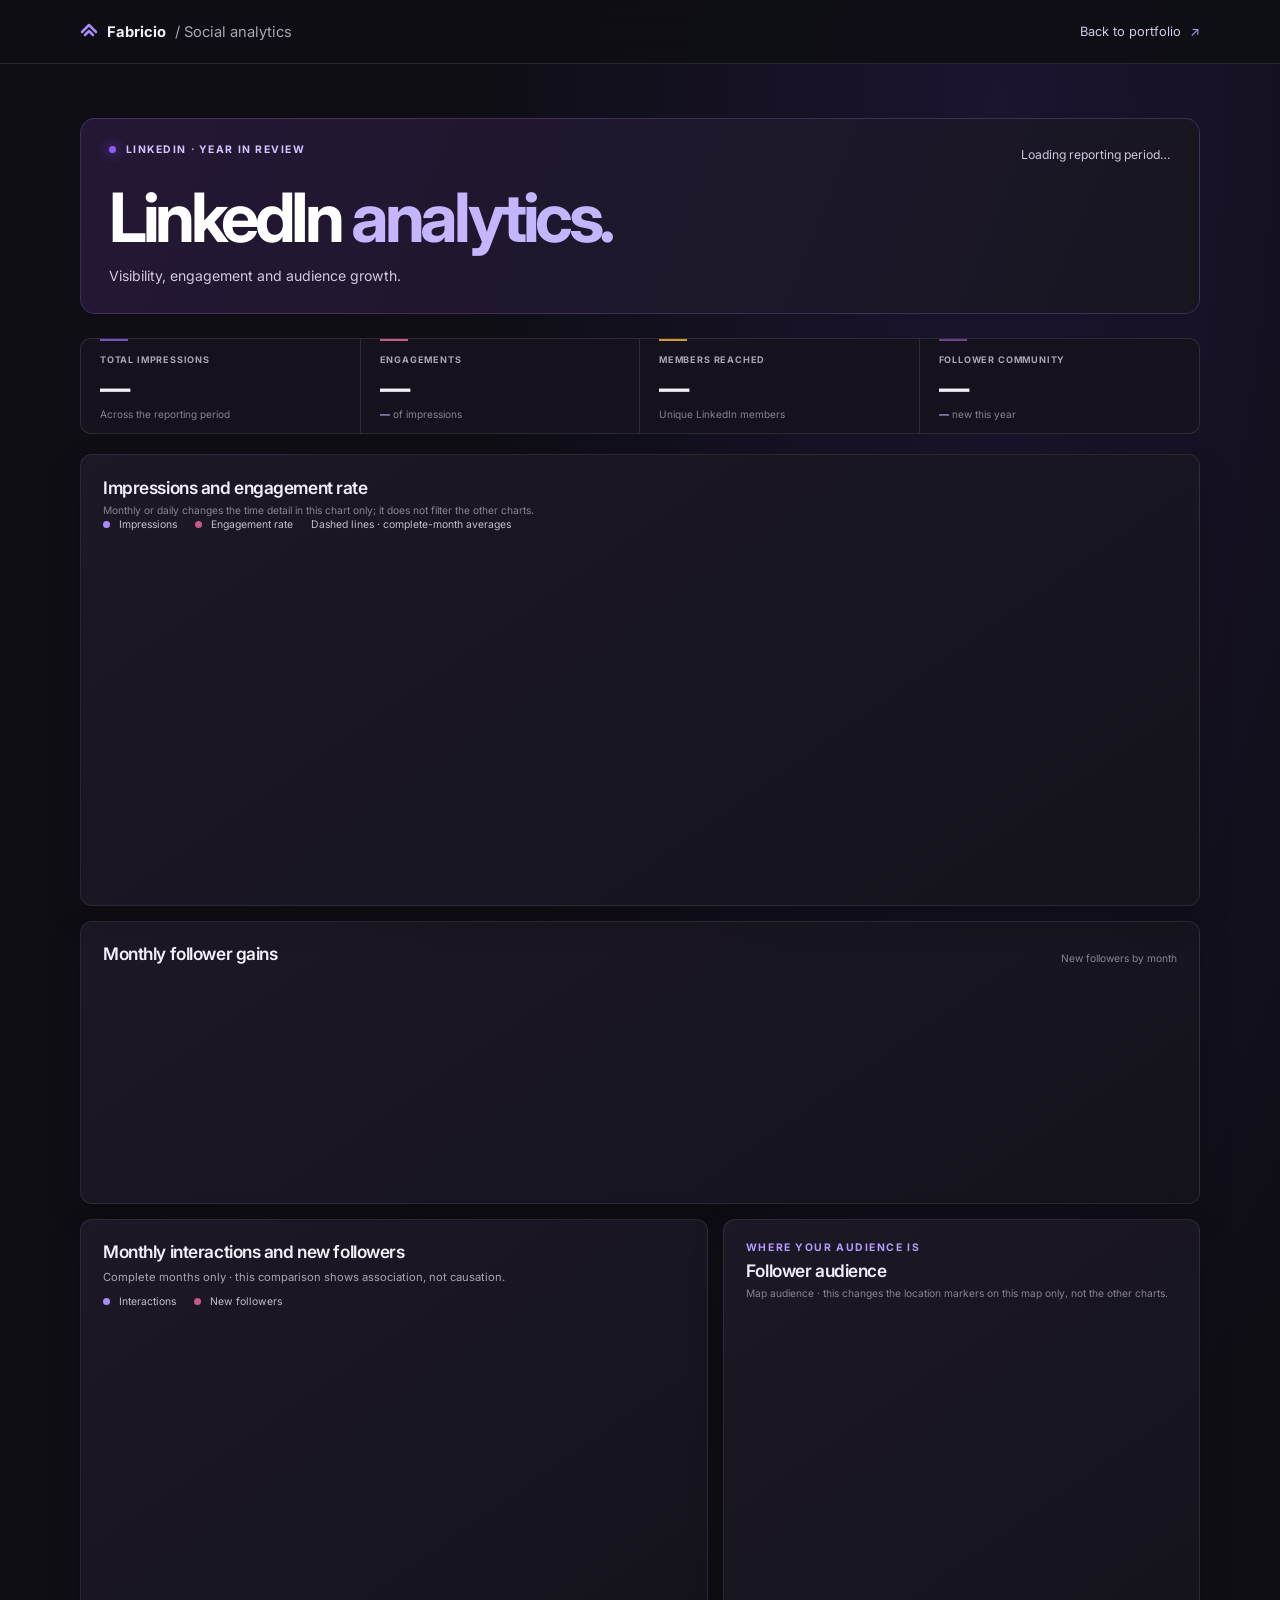
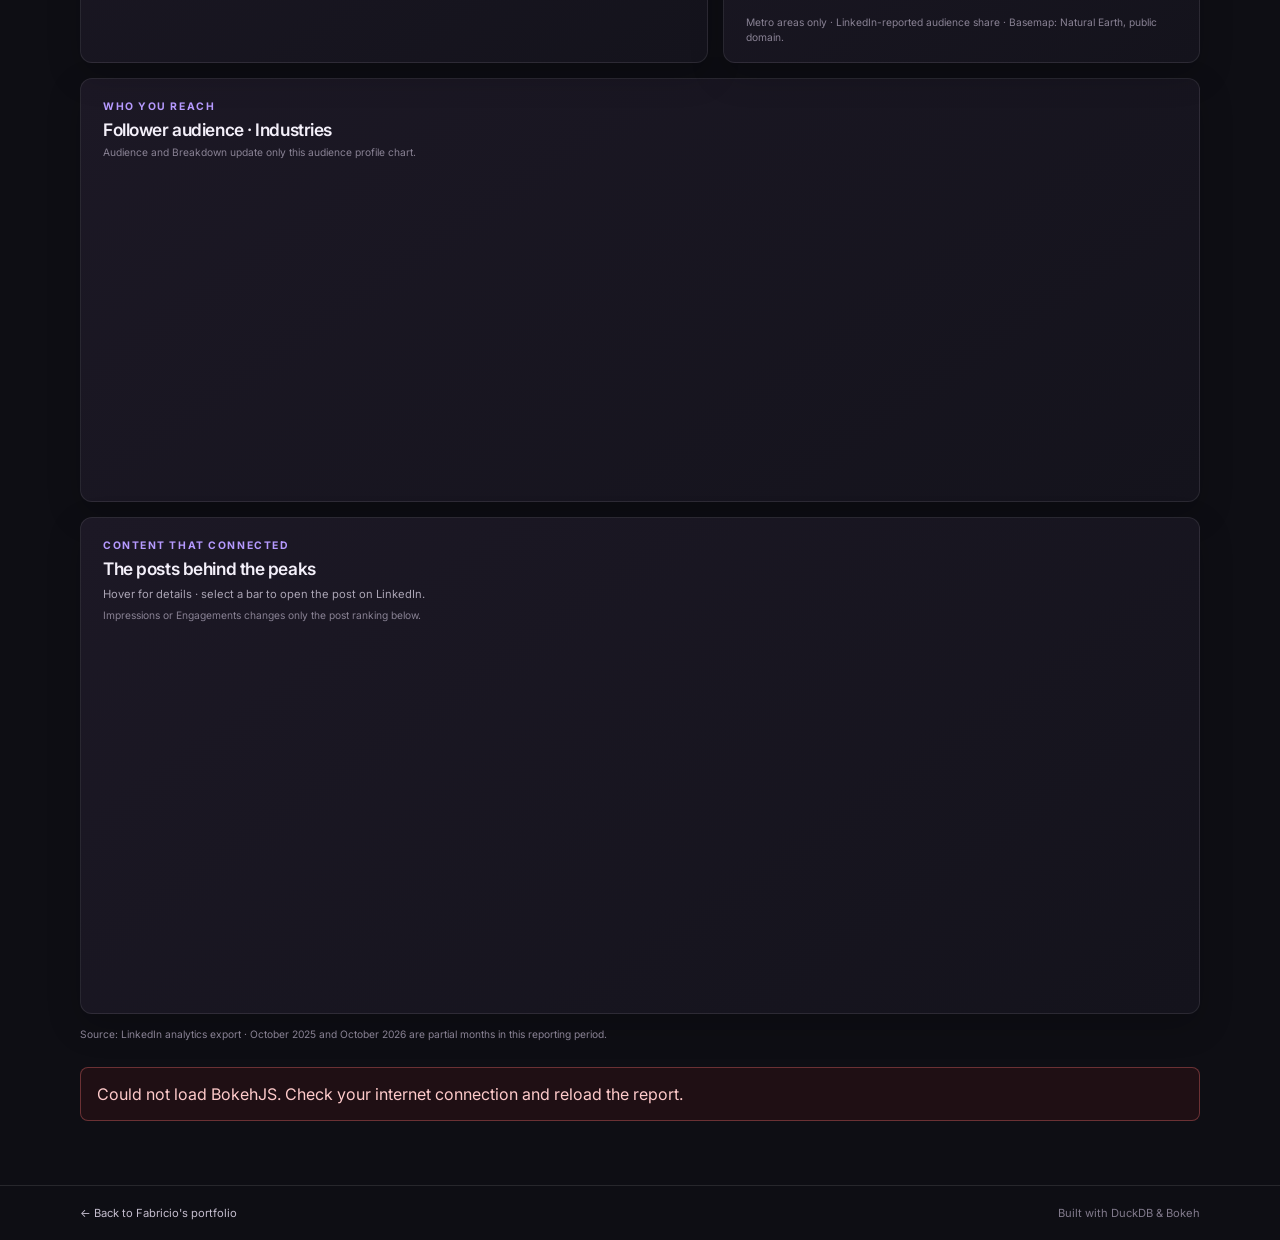
<file: social-media/index.html>
<!DOCTYPE html>
<html lang="en">
<head>
  <meta charset="UTF-8" />
  <meta name="viewport" content="width=device-width, initial-scale=1.0" />
  <meta name="description" content="An interactive year-in-review of LinkedIn impressions, engagement and audience growth." />
  <meta name="theme-color" content="#ffffff" />
  <title>LinkedIn Analytics — Fabricio Lennart</title>
  <link rel="preconnect" href="https://fonts.googleapis.com" />
  <link rel="preconnect" href="https://fonts.gstatic.com" crossorigin />
  <link href="https://fonts.googleapis.com/css2?family=Inter:wght@400;500;600;700;800&display=swap" rel="stylesheet" />
  <link rel="stylesheet" href="../src/styles/header.css" />
  <link rel="stylesheet" href="report.css?v=3" />
</head>
<body>
  <header class="report-header">
    <a class="report-brand" href="../">
      <svg width="18" height="18" viewBox="0 0 18 18" fill="none" aria-hidden="true">
        <path d="M2 9L9 2L16 9M5 12L9 8L13 12" stroke="#a78bfa" stroke-width="2.5" stroke-linecap="round" stroke-linejoin="round"/>
      </svg>
      Fabricio <span>/ Social analytics</span>
    </a>
    <a class="report-back" href="../">Back to portfolio <span aria-hidden="true">↗</span></a>
  </header>

  <main class="report-main">
    <section class="report-intro">
      <p class="report-kicker"><span></span> LINKEDIN · YEAR IN REVIEW</p>
      <p class="report-period" id="report-period">Loading reporting period…</p>
      <h1 id="story-headline">LinkedIn <span>analytics.</span></h1>
      <p class="report-subtitle" id="story-deck">Visibility, engagement and audience growth.</p>
    </section>

    <section class="report-kpis" aria-label="Year in review">
      <article class="kpi-card kpi-impressions">
        <span class="kpi-label">TOTAL IMPRESSIONS</span>
        <strong id="kpi-impressions">—</strong>
        <span class="kpi-context">Across the reporting period</span>
      </article>
      <article class="kpi-card kpi-engagements">
        <span class="kpi-label">ENGAGEMENTS</span>
        <strong id="kpi-engagements">—</strong>
        <span class="kpi-context"><b id="kpi-engagement-rate">—</b> of impressions</span>
      </article>
      <article class="kpi-card kpi-reach">
        <span class="kpi-label">MEMBERS REACHED</span>
        <strong id="kpi-reach">—</strong>
        <span class="kpi-context">Unique LinkedIn members</span>
      </article>
      <article class="kpi-card kpi-followers">
        <span class="kpi-label">FOLLOWER COMMUNITY</span>
        <strong id="kpi-followers">—</strong>
        <span class="kpi-context"><b id="kpi-new-followers">—</b> new this year</span>
      </article>
    </section>

    <section class="story-layout" aria-label="Performance story">
      <article class="report-panel trend-panel">
        <div class="panel-heading">
          <div>
            <h2>Impressions and engagement rate</h2>
          </div>
        </div>
        <p class="chart-control-note">Monthly or daily changes the time detail in this chart only; it does not filter the other charts.</p>
        <div class="chart-legend">
          <span><i class="legend-dot impressions-dot"></i> Impressions</span>
          <span><i class="legend-dot engagements-dot"></i> Engagement rate</span>
          <span><i class="average-key"></i><span id="average-reference-label">Dashed lines · complete-month averages</span></span>
        </div>
        <div id="performance-chart" class="chart chart-large" role="img" aria-label="Interactive monthly LinkedIn impressions and engagement rate chart"></div>
      </article>

    </section>

    <section class="report-panel audience-panel">
      <div class="panel-heading">
        <div>
          <h2>Monthly follower gains</h2>
        </div>
        <span class="panel-note" id="follower-chart-note">New followers by month</span>
      </div>
      <div id="followers-chart" class="chart chart-medium" role="img" aria-label="Interactive monthly new follower chart"></div>
    </section>

    <section class="analysis-grid">
      <article class="report-panel correlation-panel">
        <div class="panel-heading">
          <div>
            <h2>Monthly interactions and new followers</h2>
          </div>
        </div>
        <p class="chart-deck">Complete months only · this comparison shows association, not causation.</p>
        <div class="chart-legend correlation-legend">
          <span><i class="legend-dot impressions-dot"></i> Interactions</span>
          <span><i class="legend-dot engagements-dot"></i> New followers</span>
        </div>
        <div id="correlation-chart" class="chart chart-correlation" role="img" aria-label="Grouped monthly bars comparing interaction totals with new followers"></div>
      </article>

      <article class="report-panel audience-map-panel">
        <div class="panel-heading">
          <div>
            <p class="report-kicker">WHERE YOUR AUDIENCE IS</p>
            <h2 id="map-title">Follower audience</h2>
          </div>
        </div>
        <p class="chart-control-note">Map audience · this changes the location markers on this map only, not the other charts.</p>
        <div id="audience-map" class="chart chart-map" role="img" aria-label="Map of the largest reported audience locations"></div>
        <p class="map-source-note">Metro areas only · LinkedIn-reported audience share · Basemap: Natural Earth, public domain.</p>
      </article>
    </section>

    <section class="report-panel demographic-panel">
      <div class="panel-heading">
        <div>
          <p class="report-kicker">WHO YOU REACH</p>
          <h2 id="demographic-title">Follower audience · Industries</h2>
        </div>
      </div>
      <p class="chart-control-note">Audience and Breakdown update only this audience profile chart.</p>
      <div id="demographic-chart" class="chart chart-demographic" role="img" aria-label="Interactive ranking of audience profile categories"></div>
    </section>

    <section class="report-panel posts-panel">
      <div class="panel-heading">
        <div>
          <p class="report-kicker">CONTENT THAT CONNECTED</p>
          <h2 id="posts-chart-title">The posts behind the peaks</h2>
        </div>
      </div>
      <p class="chart-deck" id="posts-chart-deck">Hover for details · select a bar to open the post on LinkedIn.</p>
      <p class="chart-control-note">Impressions or Engagements changes only the post ranking below.</p>
      <div id="posts-chart" class="chart chart-posts" role="img" aria-label="Interactive ranking of top LinkedIn posts"></div>
    </section>

    <p class="report-source">Source: LinkedIn analytics export · October 2025 and October 2026 are partial months in this reporting period.</p>
    <p id="report-error" class="report-error" role="alert" hidden></p>
  </main>

  <footer class="report-footer">
    <a href="../">← Back to Fabricio's portfolio</a>
    <span>Built with DuckDB &amp; Bokeh</span>
  </footer>

  <script src="report-bokeh.js?v=3" defer></script>
  <script>
    if (new URLSearchParams(location.search).has('embed')) {
      document.documentElement.classList.add('report-embedded');
    }
  </script>
</body>
</html>
</file>
<file: src/styles/header.css>
/* ── HEADER ─────────────────────────────── */
#site-header {
  position: fixed;
  top: 0; left: 0; right: 0;
  z-index: 1000;
  border-bottom: 1px solid transparent;
  transition: background .3s, backdrop-filter .3s, border-color .3s;
}

#site-header.scrolled {
  background: rgba(14,14,20,0.97);
  backdrop-filter: blur(8px);
  -webkit-backdrop-filter: blur(8px);
  border-bottom-color: rgba(255,255,255,0.07);
}

.nav-inner {
  max-width: 1100px;
  margin: 0 auto;
  padding: 0 clamp(20px,6vw,80px);
  height: 60px;
  display: flex;
  align-items: center;
  justify-content: space-between;
  gap: 24px;
}

.nav-brand {
  display: flex;
  align-items: center;
  gap: 8px;
  font-family: 'Inter', sans-serif;
  font-size: 1rem;
  font-weight: 700;
  color: #fff;
  letter-spacing: -0.02em;
  flex-shrink: 0;
}

.nav-links {
  display: flex;
  list-style: none;
  gap: 2px;
  margin: 0 auto;
}

.nav-links a {
  font-family: 'Inter', sans-serif;
  font-size: 0.8rem;
  font-weight: 500;
  color: rgba(238,234,244,0.76);
  padding: 6px 14px;
  border-radius: 7px;
  transition: color .15s, background .15s;
  letter-spacing: 0.01em;
}
.nav-links a:hover {
  color: #fff;
  background: rgba(255,255,255,0.05);
}
.nav-links a.active { color: #b69aff; }

.nav-cta {
  font-family: 'Inter', sans-serif;
  font-size: 0.82rem;
  font-weight: 600;
  color: #fff;
  background: #7c3aed;
  padding: 8px 20px;
  border-radius: 100px;
  transition: background .15s, transform .15s;
  white-space: nowrap;
  flex-shrink: 0;
}
.nav-cta:hover { background: #8b5cf6; transform: translateY(-1px); }

#mobile-toggle {
  display: none;
  background: none;
  border: 1px solid rgba(255,255,255,0.1);
  border-radius: 8px;
  color: #fff;
  padding: 7px 11px;
  cursor: pointer;
  font-size: 0.9rem;
  flex-shrink: 0;
  font-family: 'Inter', sans-serif;
}

#mobile-menu {
  display: none;
  flex-direction: column;
  gap: 2px;
  background: rgba(14,14,20,0.99);
  backdrop-filter: blur(8px);
  border-bottom: 1px solid rgba(255,255,255,0.07);
  padding: 14px clamp(20px,6vw,80px) 18px;
}
#mobile-menu.open { display: flex; }

#mobile-menu a {
  font-family: 'Inter', sans-serif;
  font-size: 0.9rem;
  font-weight: 500;
  color: rgba(255,255,255,0.82);
  padding: 10px 12px;
  border-radius: 8px;
  transition: color .15s, background .15s;
}
#mobile-menu a:hover { color: #fff; background: rgba(255,255,255,0.04); }
#mobile-menu .nav-cta { text-align: center; margin-top: 6px; }

@media (max-width: 860px) {
  .nav-links,
  #site-header .nav-inner > .nav-cta { display: none; }
  #mobile-toggle { display: block; }
}
</file>
<file: social-media/report.css>
:root {
  color-scheme: dark;
  --report-bg: #0e0e14;
  --report-panel: #17131f;
  --report-panel-hover: #20162d;
  --report-purple: #7c3aed;
  --report-purple-light: #b69aff;
  --report-text: #f4f0fa;
  --report-muted: #aaa4b4;
  --report-line: rgba(255,255,255,.1);
}

* { box-sizing: border-box; }
html { scroll-behavior: smooth; }
body {
  min-width: 0;
  margin: 0;
  background:
    radial-gradient(ellipse at 78% 4%, rgba(124,58,237,.13), transparent 34rem),
    var(--report-bg);
  color: var(--report-text);
  font-family: Inter, -apple-system, BlinkMacSystemFont, "Segoe UI", sans-serif;
  -webkit-font-smoothing: antialiased;
}
a { color: inherit; text-decoration: none; }
button { font: inherit; }

.report-header {
  position: sticky;
  top: 0;
  z-index: 10;
  display: flex;
  height: 64px;
  align-items: center;
  justify-content: space-between;
  padding: 0 max(24px, calc((100vw - 1120px) / 2));
  border-bottom: 1px solid var(--report-line);
  background: rgba(14,14,20,.88);
  backdrop-filter: blur(14px);
}
.report-brand { display: flex; align-items: center; gap: 9px; font-size: .92rem; font-weight: 700; }
.report-brand span { color: var(--report-muted); font-weight: 400; }
.report-back { color: #d4c9e6; font-size: .8rem; transition: color .2s; }
.report-back:hover, .report-footer a:hover { color: var(--report-purple-light); }
.report-back span { color: var(--report-purple-light); margin-left: 5px; }

.report-main { width: min(1120px, calc(100% - 48px)); margin: 0 auto; padding: 66px 0 48px; }
.report-intro { margin-bottom: 30px; }
.report-kicker {
  margin: 0 0 10px;
  color: var(--report-purple-light);
  font-size: .65rem;
  font-weight: 700;
  letter-spacing: .15em;
}
.report-kicker span {
  display: inline-block;
  width: 7px;
  height: 7px;
  margin-right: 6px;
  border-radius: 50%;
  background: #8b5cf6;
  box-shadow: 0 0 12px rgba(139,92,246,.8);
}
.report-title-row { display: flex; align-items: flex-end; justify-content: space-between; gap: 24px; }
.report-title-row h1 { margin: 0; font-size: clamp(2.4rem, 6vw, 4rem); font-weight: 700; letter-spacing: -.065em; line-height: 1; }
.report-title-row h1 span { color: var(--report-purple-light); }
.report-subtitle { margin: 12px 0 0; color: #c0b9c9; font-size: .94rem; }
.report-period { margin: 0 0 3px; color: var(--report-muted); font-size: .76rem; white-space: nowrap; }

.report-kpis { display: grid; grid-template-columns: repeat(5, minmax(0, 1fr)); gap: 12px; margin-bottom: 16px; }
.kpi-card, .report-panel {
  border: 1px solid rgba(255,255,255,.075);
  border-radius: 12px;
  background: linear-gradient(145deg, rgba(30,25,39,.94), rgba(21,18,29,.96));
  box-shadow: 0 14px 38px rgba(0,0,0,.14);
}
.kpi-card { min-height: 124px; padding: 18px 20px; }
.kpi-card p { margin: 0 0 12px; color: #c0b9c9; font-size: .76rem; }
.kpi-card strong { display: block; color: var(--report-text); font-size: clamp(1.55rem, 3vw, 2rem); font-weight: 650; letter-spacing: -.045em; }
.kpi-card > span { display: block; margin-top: 5px; color: #898294; font-size: .68rem; }
.kpi-card > span b { color: #cbb8ff; font-weight: 600; }
.report-panel { padding: 22px 24px 18px; }
.trend-panel { margin-bottom: 16px; }
.panel-heading { display: flex; align-items: flex-end; justify-content: space-between; gap: 20px; }
.panel-heading .report-kicker { margin-bottom: 6px; }
.panel-heading h2 { margin: 0; color: var(--report-text); font-size: 1.02rem; font-weight: 600; letter-spacing: -.025em; }
.chart { width: 100%; }
.chart-large { height: 330px; margin-top: 12px; }
.chart-medium { height: 245px; margin-top: 12px; }
.chart-legend { display: flex; align-items: center; gap: 18px; color: #c4bdce; font-size: .69rem; }
.chart-control-note { margin: 7px 0 0; color: #898294; font-size: .67rem; line-height: 1.5; }
.legend-dot { display: inline-block; width: 7px; height: 7px; margin-right: 6px; border-radius: 50%; }
.impressions-dot { background: #a78bfa; }
.engagements-dot { background: #c45a89; }
.chart-hint { margin-left: auto; color: #777180; }
.audience-panel { margin-bottom: 16px; }
.panel-note { color: #777180; font-size: .68rem; }

.posts-grid { display: grid; grid-template-columns: repeat(2, minmax(0, 1fr)); gap: 16px; }
.posts-panel { padding-bottom: 10px; }
.post-list { margin: 14px 0 0; padding: 0; list-style: none; }
.post-item { display: flex; align-items: center; gap: 12px; padding: 11px 0; border-top: 1px solid rgba(255,255,255,.065); }
.post-rank { display: grid; width: 27px; height: 27px; flex: 0 0 27px; place-items: center; border: 1px solid rgba(167,139,250,.18); border-radius: 7px; background: rgba(124,58,237,.13); color: #cfbaff; font-size: .68rem; font-weight: 600; }
.post-detail { min-width: 0; flex: 1; }
.post-detail a { display: block; overflow: hidden; color: #ddd6e8; font-size: .75rem; text-overflow: ellipsis; white-space: nowrap; }
.post-detail a:hover { color: var(--report-purple-light); }
.post-detail time { display: block; margin-top: 4px; color: #80798b; font-size: .64rem; }
.post-value { color: #e9e3f1; font-size: .77rem; font-weight: 600; font-variant-numeric: tabular-nums; white-space: nowrap; }
.report-source { margin: 18px 0 0; color: #777180; font-size: .66rem; }
.report-error { margin-top: 24px; padding: 16px; border: 1px solid rgba(248,113,113,.35); border-radius: 8px; background: rgba(127,29,29,.16); color: #fecaca; }
.report-footer { display: flex; justify-content: space-between; gap: 16px; padding: 20px max(24px, calc((100vw - 1120px) / 2)); border-top: 1px solid var(--report-line); color: #80798b; font-size: .7rem; }
.report-footer a { color: #c4bdce; transition: color .2s; }

@media (max-width: 720px) {
  .report-header { height: 58px; padding: 0 20px; }
  .report-main { width: min(100% - 32px, 560px); padding-top: 46px; }
  .report-title-row { align-items: flex-start; flex-direction: column; gap: 12px; }
  .report-period { margin: 0; }
  .report-kpis { grid-template-columns: repeat(2, minmax(0, 1fr)); gap: 9px; }
  .kpi-card { min-height: 112px; padding: 15px; }
  .report-panel { padding: 18px 15px 14px; }
  .chart-large { height: 285px; }
  .chart-medium { height: 220px; }
  .posts-grid { grid-template-columns: 1fr; gap: 12px; }
}
@media (max-width: 420px) {
  .report-main { width: calc(100% - 24px); }
  .report-brand { font-size: .82rem; }
  .report-brand span { font-size: .74rem; }
  .report-back { font-size: .72rem; }
  .report-kpis { gap: 7px; }
  .kpi-card { min-height: 108px; padding: 13px 12px; }
  .kpi-card p { font-size: .7rem; }
  .kpi-card > span { font-size: .62rem; }
  .chart-hint { display: none; }
  .panel-note { max-width: 110px; text-align: right; line-height: 1.4; }
  .report-footer { flex-direction: column; padding: 18px 20px; }
}
@media (prefers-reduced-motion: reduce) {
  html { scroll-behavior: auto; }
}

/* Compact layout for the embedded dashboard. */
.report-main { padding-top: 54px; }
.report-intro {
  position: relative;
  margin-bottom: 24px;
  padding: 24px 28px 26px;
  overflow: hidden;
  border: 1px solid rgba(182,154,255,.2);
  border-radius: 15px;
  background:
    radial-gradient(ellipse at 88% 20%, rgba(244,114,182,.18), transparent 34%),
    radial-gradient(ellipse at 72% 110%, rgba(20,184,166,.18), transparent 44%),
    linear-gradient(110deg, #241735 0%, #1b1830 50%, #16262d 100%);
}
.report-intro::after {
  position: absolute;
  top: -105px;
  right: 8%;
  width: 300px;
  height: 300px;
  border: 1px solid rgba(255,255,255,.1);
  border-radius: 50%;
  box-shadow: 0 0 0 34px rgba(255,255,255,.025), 0 0 0 68px rgba(255,255,255,.02);
  content: "";
  pointer-events: none;
}
.report-intro .report-kicker { color: #d4c4ff; }
.report-title-row { display: block; }
.report-intro .report-period { position: absolute; top: 28px; right: 28px; z-index: 1; color: #d0c5de; }
.report-intro h1 {
  position: relative;
  z-index: 1;
  max-width: 760px;
  margin: 28px 0 0;
  color: #fff;
  font-size: clamp(2.15rem, 5.6vw, 4.25rem);
  font-weight: 700;
  letter-spacing: -.065em;
  line-height: .98;
}
.report-intro h1 span { color: #c4b5fd; }
.report-subtitle { position: relative; z-index: 1; max-width: 620px; margin-top: 13px; color: #d1c9dc; font-size: .88rem; line-height: 1.65; }
.report-kpis { grid-template-columns: repeat(4, minmax(0, 1fr)); gap: 0; margin-bottom: 20px; overflow: hidden; border: 1px solid var(--report-line); border-radius: 11px; background: #15121d; }
.kpi-card {
  position: relative;
  min-height: 94px;
  padding: 15px 19px 13px;
  border: 0;
  border-right: 1px solid var(--report-line);
  border-radius: 0;
  background: transparent;
  box-shadow: none;
}
.kpi-card:last-child { border-right: 0; }
.kpi-card::before { position: absolute; top: 0; left: 19px; width: 28px; height: 2px; background: var(--kpi-accent); content: ""; }
.kpi-impressions { --kpi-accent: #7650c8; }
.kpi-engagements { --kpi-accent: #c45a89; }
.kpi-reach { --kpi-accent: #d69a2d; }
.kpi-followers { --kpi-accent: #68449b; }
.kpi-label { display: block; margin: 0 0 5px !important; color: #aaa4b4 !important; font-size: .57rem !important; font-weight: 700; letter-spacing: .09em; }
.kpi-card strong { font-size: clamp(1.45rem, 2.5vw, 1.9rem); }
.kpi-context { display: block; margin-top: 2px !important; color: #888193 !important; font-size: .63rem !important; }
.kpi-context b { color: var(--kpi-accent); }
.story-layout { display: grid; grid-template-columns: minmax(0, 1fr); gap: 15px; align-items: stretch; margin-bottom: 15px; }
.report-panel { border-color: rgba(255,255,255,.085); border-radius: 12px; background: linear-gradient(145deg, #1c1825, #14131c); box-shadow: 0 12px 34px rgba(0,0,0,.18); }
.trend-panel { margin-bottom: 0; padding: 22px 22px 16px; }
.panel-heading h2 { font-size: 1.08rem; }
.trend-panel .panel-heading { align-items: center; }
.chart-deck { margin: 7px 0 0; color: #aaa4b4; font-size: .7rem; line-height: 1.55; }
.chart-large { height: 350px; margin-top: 8px; }
.chart-legend { font-size: .65rem; }
.chart-control-note { margin-top: 5px; font-size: .64rem; }
.correlation-legend { margin: 8px 0 0; }
.audience-panel { margin-bottom: 15px; padding: 21px 22px 15px; }
.audience-panel .panel-heading h2 { max-width: 620px; }
.chart-medium { height: 220px; margin-top: 4px; }
.panel-note { color: #898294; font-size: .64rem; }
.posts-panel { padding: 21px 22px 13px; }
.posts-panel .panel-heading { align-items: center; }
.chart-posts { height: 380px; margin-top: 7px; }
.report-source { margin-top: 13px; color: #898294; font-size: .64rem; line-height: 1.5; }

@media (max-width: 900px) {
}
@media (max-width: 720px) {
  .report-main { padding-top: 38px; }
  .report-intro { padding: 23px 19px; }
  .report-intro::after { right: -120px; }
  .report-intro h1 { margin-top: 32px; }
  .report-intro .report-period { top: 24px; right: 18px; font-size: .63rem; }
  .report-kpis { grid-template-columns: repeat(2, minmax(0, 1fr)); }
  .kpi-card { min-height: 84px; padding: 14px 15px 11px; border-bottom: 1px solid var(--report-line); }
  .kpi-card:nth-child(2) { border-right: 0; }
  .kpi-card:nth-child(3), .kpi-card:nth-child(4) { border-bottom: 0; }
  .kpi-card::before { left: 15px; }
  .chart-large { height: 300px; }
  .chart-posts { height: 350px; }
}
@media (max-width: 480px) {
  .report-intro h1 { max-width: 300px; font-size: 2.35rem; }
  .report-intro .report-period { top: 49px; left: 19px; right: auto; }
  .report-intro h1 { margin-top: 42px; }
  .report-intro .report-kicker { max-width: 180px; font-size: .57rem; }
  .report-kpis { margin-bottom: 13px; }
  .kpi-card { padding-left: 12px; }
  .kpi-card::before { left: 12px; }
  .kpi-card strong { font-size: 1.48rem; }
  .kpi-label { font-size: .5rem !important; }
  .kpi-context { font-size: .57rem !important; }
  .trend-panel, .audience-panel, .posts-panel { padding-right: 13px; padding-left: 13px; }
  .trend-panel .panel-heading { align-items: flex-start; flex-direction: column; gap: 10px; }
  .audience-panel .panel-heading h2 { font-size: .94rem; }
  .audience-panel .panel-heading { align-items: flex-start; flex-direction: column; gap: 7px; }
  .audience-panel .panel-note { max-width: none; text-align: left; }
  .posts-panel .panel-heading { align-items: flex-start; flex-direction: column; gap: 11px; }
  .chart-large { height: 275px; }
  .chart-medium { height: 205px; }
  .chart-posts { height: 335px; }
  .chart-hint { display: none; }
  .panel-note { max-width: 110px; text-align: right; line-height: 1.4; }
}

.report-embedded,
.report-embedded body { background: #0e0e14; }
.report-embedded body { overflow: hidden; }
.report-embedded .report-header,
.report-embedded .report-intro,
.report-embedded .chart-deck,
.report-embedded .report-source,
.report-embedded .report-footer { display: none !important; }
.report-embedded .report-main { width: 100%; max-width: 1240px; padding: 8px 0 12px; }
.report-embedded .report-kpis { margin-bottom: 12px; }
.report-embedded .kpi-card { min-height: 82px; padding-top: 13px; padding-bottom: 10px; }
.report-embedded .story-layout { grid-template-columns: minmax(0, 1fr); gap: 0; margin-bottom: 12px; }
.report-embedded .trend-panel { padding: 16px 18px 12px; }
.report-embedded .trend-panel .panel-heading .report-kicker,
.report-embedded .audience-panel .report-kicker,
.report-embedded .correlation-panel .report-kicker,
.report-embedded .audience-map-panel .report-kicker,
.report-embedded .demographic-panel .report-kicker,
.report-embedded .posts-panel .report-kicker { display: none; }
.report-embedded .trend-panel .panel-heading h2,
.report-embedded .audience-panel .panel-heading h2,
.report-embedded .correlation-panel .panel-heading h2,
.report-embedded .audience-map-panel .panel-heading h2,
.report-embedded .demographic-panel .panel-heading h2,
.report-embedded .posts-panel .panel-heading h2 { font-size: .88rem; }
.report-embedded .chart-legend { gap: 12px; flex-wrap: wrap; font-size: .61rem; }
.report-embedded .chart-control-note { margin-top: 4px; font-size: .6rem; }
.report-embedded .audience-panel { margin-bottom: 12px; padding: 16px 18px 12px; }
.report-embedded .analysis-grid { grid-template-columns: minmax(0, 1fr); gap: 12px; margin-bottom: 12px; }
.report-embedded .correlation-panel,
.report-embedded .audience-map-panel,
.report-embedded .demographic-panel,
.report-embedded .posts-panel { padding: 16px 18px 12px; }
.report-embedded .map-source-note { margin-top: 5px; font-size: .56rem; }
.report-embedded .demographic-panel { margin-bottom: 12px; }
.report-embedded .posts-panel { margin-bottom: 0; }

@media (max-width: 720px) {
  .report-embedded .report-main { width: 100%; padding: 4px 0 8px; }
  .report-embedded .report-kpis { margin-bottom: 8px; }
  .report-embedded .kpi-card { min-height: 74px; padding: 11px 13px 9px; }
  .report-embedded .kpi-card::before { left: 13px; }
  .report-embedded .story-layout { grid-template-columns: minmax(0, 1fr); margin-bottom: 8px; }
  .report-embedded .trend-panel,
  .report-embedded .audience-panel,
  .report-embedded .correlation-panel,
  .report-embedded .audience-map-panel,
  .report-embedded .demographic-panel,
  .report-embedded .posts-panel { padding: 14px 13px 10px; }
  .report-embedded .analysis-grid { gap: 8px; margin-bottom: 8px; }
}
@media (max-width: 480px) {
  .report-embedded .chart-legend { gap: 8px; }
  .report-embedded .average-key { display: none; }
}

.report-intro {
  background: linear-gradient(112deg, #241735 0%, #1b1727 75%, #17151f 100%);
}

.report-embedded,
.report-embedded body { background: #ffffff; color: #302b3b; }
.report-embedded body { overflow: hidden; }
.report-embedded .report-main { color: #302b3b; }
.report-embedded .report-kpis {
  border-color: #e5e0eb;
  background: #f7f5fa;
  box-shadow: 0 5px 18px rgba(39, 27, 58, .06);
}
.report-embedded .kpi-card,
.report-embedded .report-panel {
  border-color: #e6e1eb;
  background: #ffffff;
  box-shadow: 0 5px 18px rgba(39, 27, 58, .055);
}
.report-embedded .kpi-card p,
.report-embedded .panel-heading h2,
.report-embedded .kpi-card strong { color: #302b3b; }
.report-embedded .kpi-card > span,
.report-embedded .panel-note,
.report-embedded .chart-deck,
.report-embedded .map-source-note { color: #777181; }
.report-embedded .kpi-card > span b { color: #68449b; }
.report-embedded .chart-legend { color: #5f596b; }
.report-embedded .correlation-panel .chart-deck { display: block !important; }
.report-embedded .impressions-dot { background: #7650c8; }
.report-embedded .engagements-dot { background: #c45a89; }
.report-embedded .average-key {
  display: inline-block;
  width: 12px;
  height: 0;
  border-top: 1px dashed #a5a0ad;
  vertical-align: middle;
}
.report-embedded .chart-deck { margin: 8px 0 0; font-size: .74rem; }
.report-embedded .chart-control-note { display: block; }
.report-embedded .audience-map-panel .chart,
.report-embedded .demographic-panel .chart { min-width: 0; }
.report-embedded .bk-root { font-family: Inter, -apple-system, BlinkMacSystemFont, "Segoe UI", sans-serif; }
.report-embedded .bk-input-group label,
.report-embedded .bk-btn-group .bk-btn {
  color: #4f4860;
  font-family: inherit;
}
.report-embedded .analysis-grid { grid-template-columns: minmax(0, 1fr); }
.report-embedded .chart-large,
.report-embedded .chart-medium,
.report-embedded .chart-correlation,
.report-embedded .chart-map,
.report-embedded .chart-demographic,
.report-embedded .chart-posts { height: auto; min-height: 0; }
.report-embedded .report-error {
  border-color: #cc3d4a;
  background: #fff3f2;
  color: #8f2530;
}
.report-intro::after { display: none; }
.average-key { display: inline-flex; align-items: center; gap: 5px; color: #aaa4b4; }
.average-key i { width: 15px; border-top: 1px dashed rgba(239,232,250,.75); }
.analysis-grid { display: grid; grid-template-columns: minmax(0, 1.25fr) minmax(0, .95fr); gap: 15px; align-items: stretch; margin-bottom: 15px; }
.correlation-panel, .audience-map-panel, .demographic-panel { min-width: 0; padding: 21px 22px 16px; }
.chart-correlation { height: 250px; margin-top: 4px; }
.map-source-note { margin: 10px 0 0; color: #aaa4b4; font-size: .64rem; line-height: 1.55; }
.audience-map-panel .panel-heading { align-items: center; }
.chart-map { height: 300px; margin-top: 3px; }
.map-source-note { color: #898294; }
.demographic-panel { margin-bottom: 15px; }
.chart-demographic { height: 320px; margin-top: 4px; }
.sr-only { position: absolute; width: 1px; height: 1px; overflow: hidden; clip: rect(0,0,0,0); white-space: nowrap; clip-path: inset(50%); }
.chart-posts { height: 370px; }

@media (max-width: 900px) {
  .analysis-grid { grid-template-columns: 1fr; }
  .chart-map { height: 340px; }
}
@media (max-width: 720px) {
  .analysis-grid { gap: 12px; }
  .correlation-panel, .audience-map-panel, .demographic-panel { padding: 18px 15px 14px; }
  .chart-correlation { height: 230px; }
  .chart-map { height: 290px; }
  .chart-demographic { height: 290px; }
}
@media (max-width: 480px) {
  .average-key { display: none; }
  .chart-map { height: 235px; }
}
</file>
